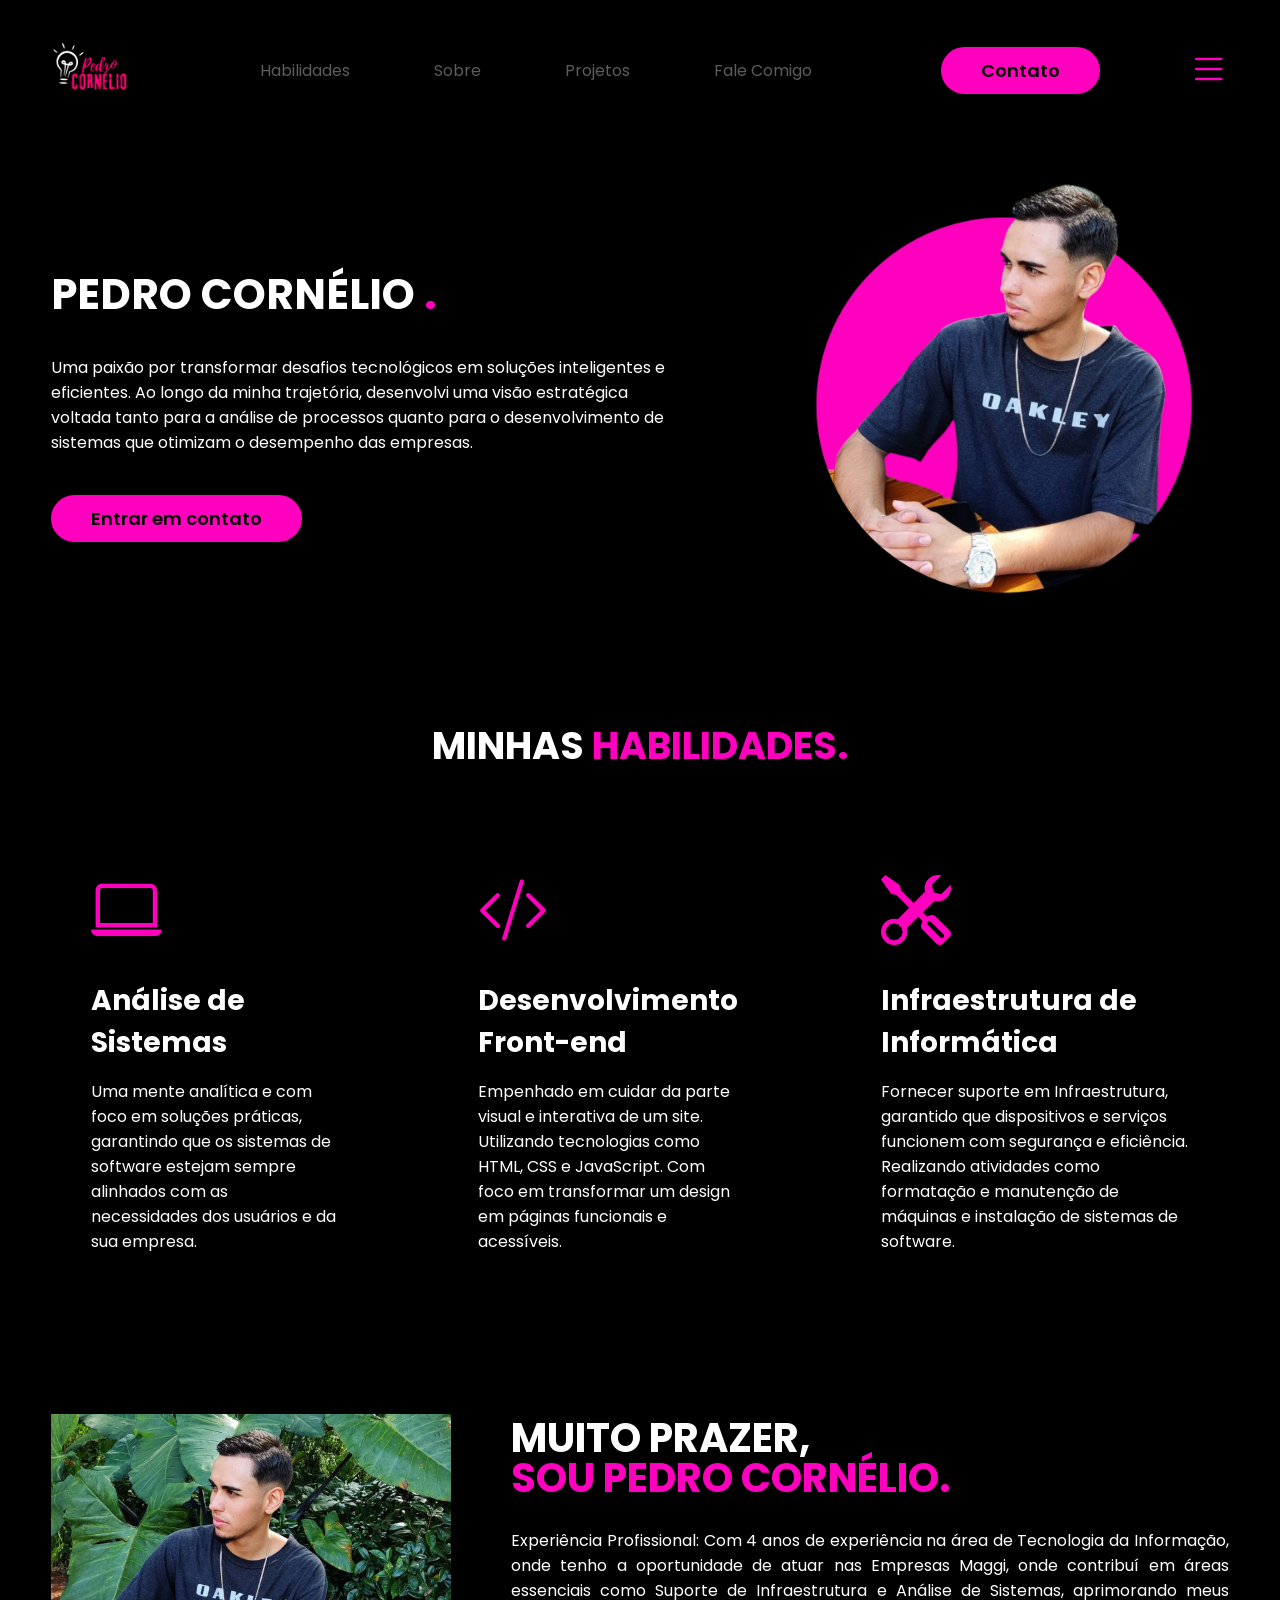
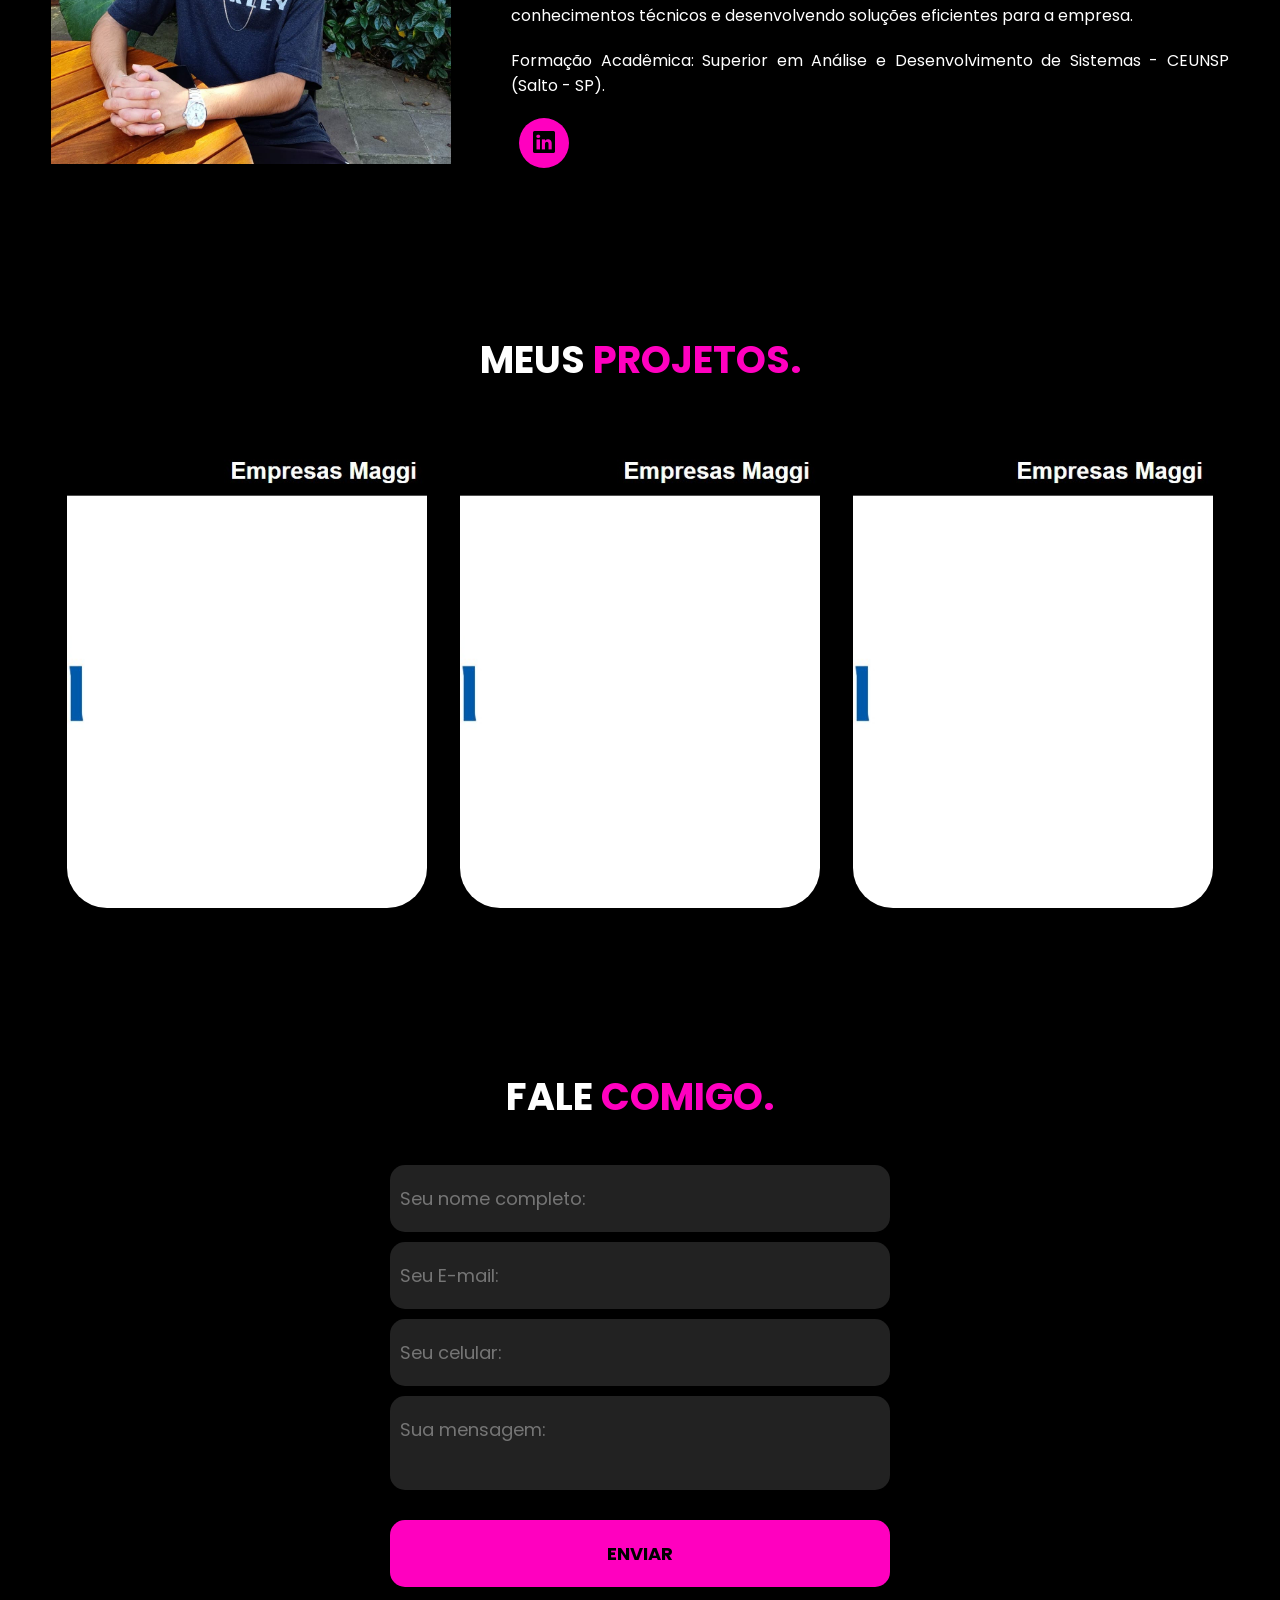
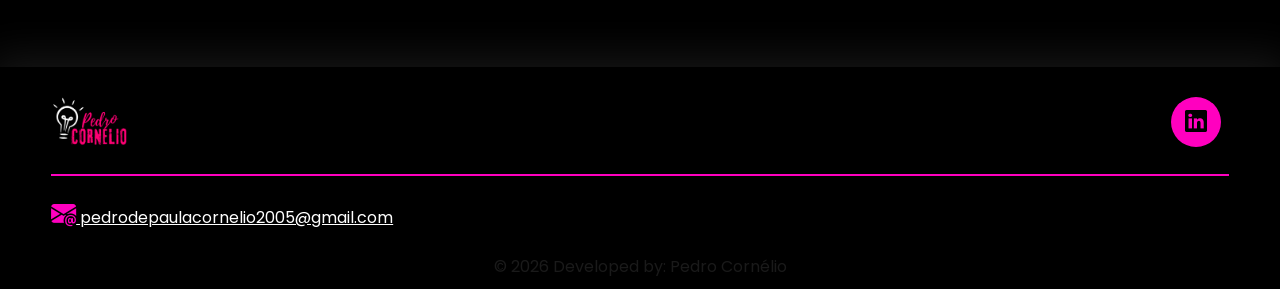
<file: index.html>
<!DOCTYPE html>
<html lang="pt-BR">
	<head>
		<meta charset="UTF-8" />
		<meta name="author" content="pedro"/>
        <meta name="viewport" content="width=device-width, initial-scale=1.0">

        <!-- Google Fonts -->
        <link rel="preconnect" href="https://fonts.googleapis.com">
        <link rel="preconnect" href="https://fonts.gstatic.com" crossorigin>
        <link href="https://fonts.googleapis.com/css2?family=Poppins:ital,wght@0,100;0,200;0,300;0,400;0,500;0,600;0,700;0,800;0,900;1,100;1,200;1,300;1,400;1,500;1,600;1,700;1,800;1,900&display=swap" rel="stylesheet">
        <!-- Google Fonts -->

        <!--Bootstrap-icons-->
        <link rel="stylesheet" href="https://cdn.jsdelivr.net/npm/bootstrap-icons@1.11.3/font/bootstrap-icons.min.css">
        <!--Bootstrap-icons-->

        <!--Estilo CSS-->
        <link rel="stylesheet" href="style.css">
        <!--Estilo CSS-->

        <script src="menu.js" defer></script>

		<title> Pedro Cornélio - Portfólio </title>
	</head>
	<body>

        <header>
            <div class="interface">
                <div class="logo">
                    <a href="#">
                        <img src="images/Logo Image.png" alt="Logo" height="50px" width="80px">
                    </a>
                </div><!--Logo-->

                <nav class="menu-desktop">
                    <ul>
                        <li><a href="#habilidades">Habilidades</a></li>
                        <li><a href="#sobre">Sobre</a></li>
                        <li><a href="#projetos">Projetos</a></li>
                        <li><a href="#falecomigo">Fale Comigo</a></li>
                    </ul>
                </nav>

                <div class="btn-contato">
                    <a href="Meus Contatos/Meus Contatos.html">
                        <button>Contato</button>
                    </a>
                </div>

                <div class="menu-mobile" id="menu-mobile">
                    <div class="btn-fechar">
                        <i class="bi bi-x-circle"></i>
                    </div> <!--btn-fechar-->

                    <nav>
                        <ul>
                            <li><a href="#habilidades">Habilidades</a></li>
                            <li><a href="#sobre">Sobre</a></li>
                            <li><a href="#projetos">Projetos</a></li>
                            <li><a href="#falecomigo">Fale Comigo</a></li>
                            <li><a href="Meus Contatos/Meus Contatos.html">Contato</a></li>
                        </ul>
                    </nav>
                </div> <!--menu-mobile-->

                <div class="btn-abrir-menu" id="btn-menu">
                    <i class="bi bi-list"></i>
                </div> <!--btn-abrir-menu-->

                <div class="overley-menu" id="overley-menu"></div> <!--overley-menu-->

            </div><!--interface-->
        </header>

        <main>
            <section id="inicio" class="topo-do-site">
                <div class="interface">
                    <div class="flex">
                        <div class="txt-topo-site">
                            <h1>PEDRO CORNÉLIO <span>.</span></h1>
                            <p>Uma paixão por transformar desafios tecnológicos em soluções inteligentes e eficientes. Ao longo da minha trajetória, desenvolvi uma visão estratégica voltada tanto para a análise de processos quanto para o desenvolvimento de sistemas que otimizam o desempenho das empresas.</p>

                            <div class="btn-contato">
                                <a href="Meus Contatos/Meus Contatos.html">
                                    <button>Entrar em contato</button>
                                </a>
                            </div>
                        </div> <!--txt-topo-site-->

                        <div class="img-topo-site">
                            <img src="images/Perfil.jpeg" alt="Foto de Perfil" height="450px" width="450px">
                        </div> <!--imagem-topo-site-->
                    </div> <!--flex-->
                </div> <!--Interface-->
            </section> <!--topo-do-site-->

            <section id="habilidades" class="especialidades">
                <div class="interface">
                    <h2 class="titulo">MINHAS <span>HABILIDADES.</span></h2>
                    <div class="flex">
                        <div class="especialidades-box">
                            <i class="bi bi-laptop"></i>
                            <h3>Análise de Sistemas</h3>
                            <p>Uma mente analítica e com foco em soluções práticas, garantindo que os sistemas de software estejam sempre alinhados com as necessidades dos usuários e da sua empresa.</p>
                        </div> <!--especialidades-box-->

                        <div class="especialidades-box">
                            <i class="bi bi-code-slash"></i>
                            <h3>Desenvolvimento Front-end</h3>
                            <p>Empenhado em cuidar da parte visual e interativa de um site. Utilizando tecnologias como HTML, CSS e JavaScript. Com foco em transformar um design em páginas funcionais e acessíveis.</p>
                        </div> <!--especialidades-box-->

                        <div class="especialidades-box">
                            <i class="bi bi-tools"></i>
                            <h3>Infraestrutura de Informática</h3>
                            <p>Fornecer suporte em Infraestrutura, garantido que dispositivos e serviços funcionem com segurança e eficiência. Realizando atividades como formatação e manutenção de máquinas e instalação de sistemas de software.</p>
                        </div> <!--especialidades-box-->
                    </div> <!--flex-->
                </div> <!--Interface-->
            </section> <!--especialidades-->

            <section id="sobre" class="sobre">
                <div class="iterface">
                    <div class="flex">
                        <div class="img-sobre">
                            <img src="images/Foto Apresentacao.jpeg" alt="Foto de Apresentação" height="350px" width="400px">
                        </div> <!--img-sobre-->

                        <div class="txt-sobre">
                            <h2>MUITO PRAZER, <span>SOU PEDRO CORNÉLIO.</span></h2>
                            <p>Experiência Profissional: Com 4 anos de experiência na área de Tecnologia da Informação, onde tenho a oportunidade de atuar nas Empresas Maggi, onde contribuí em áreas essenciais como Suporte de Infraestrutura e Análise de Sistemas, aprimorando meus conhecimentos técnicos e desenvolvendo soluções eficientes para a empresa.</p>
                            <p>Formação Acadêmica: Superior em Análise e Desenvolvimento de Sistemas - CEUNSP (Salto - SP).</p>
                            
                            <div class="btn-social">
                                <a href="https://www.linkedin.com/in/pedro-de-paula-corn%C3%A9lio-4421122bb/" target="_blank">
                                    <button><i class="bi bi-linkedin"></i></button>
                                </a>
                            </div>
                        </div> <!--txt-sobre-->
                    </div> <!--flex-->
                </div> <!--interface-->
            </section> <!--sobre-->

            <section id="projetos" class="portfolio">
                <div class="iterface">
                    <h2 class="titulo">MEUS <span>PROJETOS.</span></h2>
                    <div class="flex">
                        <a href="Meus Projetos/Agenda Telefonica/Agenda Telefonica.html" target="_blank">
                            <div class="img-port" style="background-image: url(images/Projeto\ Menu\ Lateral.jpg);">
                                <div class="overlay">Menu Lateral</div>
                            </div>
                        </a>
                        <a href="Meus Projetos/Agenda Telefonica/Agenda Telefonica.html" target="_blank">
                            <div class="img-port" style="background-image: url(images/Projeto\ Menu\ Lateral.jpg);">
                                <div class="overlay">Menu Lateral</div>
                            </div>
                        </a>
                        <a href="Meus Projetos/Agenda Telefonica/Agenda Telefonica.html" target="_blank">
                            <div class="img-port" style="background-image: url(images/Projeto\ Menu\ Lateral.jpg);">
                                <div class="overlay">Menu Lateral</div>
                            </div>
                        </a>
                    </div> <!--flex-->
                </div> <!--iterface-->
            </section> <!--portfolio-->

            <section id="falecomigo" class="formulario">
                <div class="iterface">
                    <h2 class="titulo">FALE <span>COMIGO.</span></h2>

                    <form action="https://formsubmit.co/pedrodepaulacornelio2005@gmail.com" method="POST">
                        <input type="text" name="nome" placeholder="Seu nome completo:" required>
                        <input type="email" name="email" placeholder="Seu E-mail:" required>
                        <input type="text" name="celular" placeholder="Seu celular:">
                        <textarea name="mensagem" placeholder="Sua mensagem:" required></textarea>

                        <div class="btn-enviar">
                            <input type="submit" value="ENVIAR">
                        </div>
                    </form>
                </div> <!--iterface-->
            </section> <!--formulario-->
        </main>

        <footer>
            <div class="interface">
                <div class="line-footer">
                    <div class="flex">
                        <div class="logo-footer">
                            <a href="#inicio">
                                <img src="images/Logo Image.png" alt="Logo Footer" height="50px" width="80px">
                            </a>
                        </div> <!--logo-footer-->

                        <div class="btn-social">
                            <a href="https://www.linkedin.com/in/pedro-de-paula-corn%C3%A9lio-4421122bb/" target="_blank">
                                <button><i class="bi bi-linkedin"></i></button>
                            </a>
                        </div> <!--btn-social-->
                    </div> <!--flex-->
                </div> <!--line-footer-->

                <div class="line-footer borda">
                    <p><i class="bi bi-envelope-at-fill"></i><a href="mailto:pedrodepaulacornelio2005@gmail.com"> pedrodepaulacornelio2005@gmail.com</a></p>
                </div> <!--line-footer-->

                <p class="footer-desc">© 2026 Developed by: Pedro Cornélio</p>
            </div> <!--iterface-->
        </footer>

	</body>
</html>
</file>
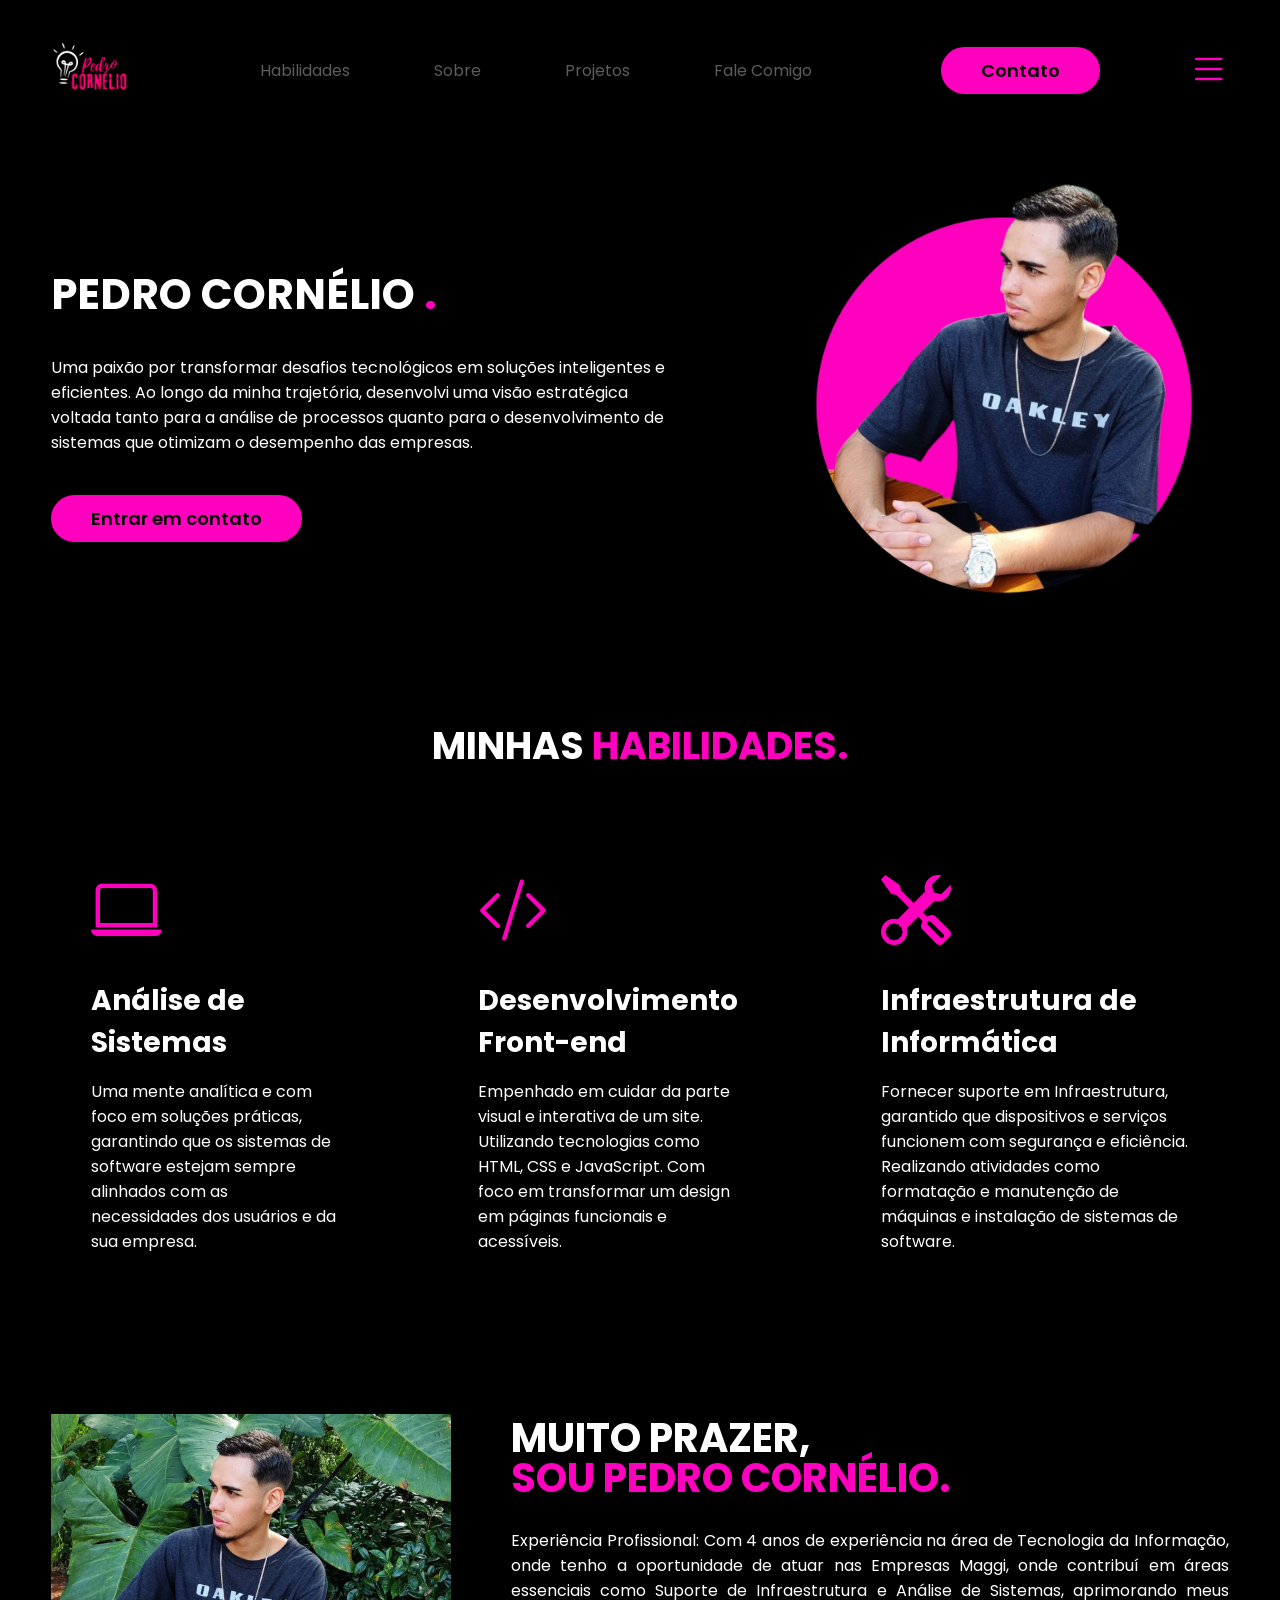
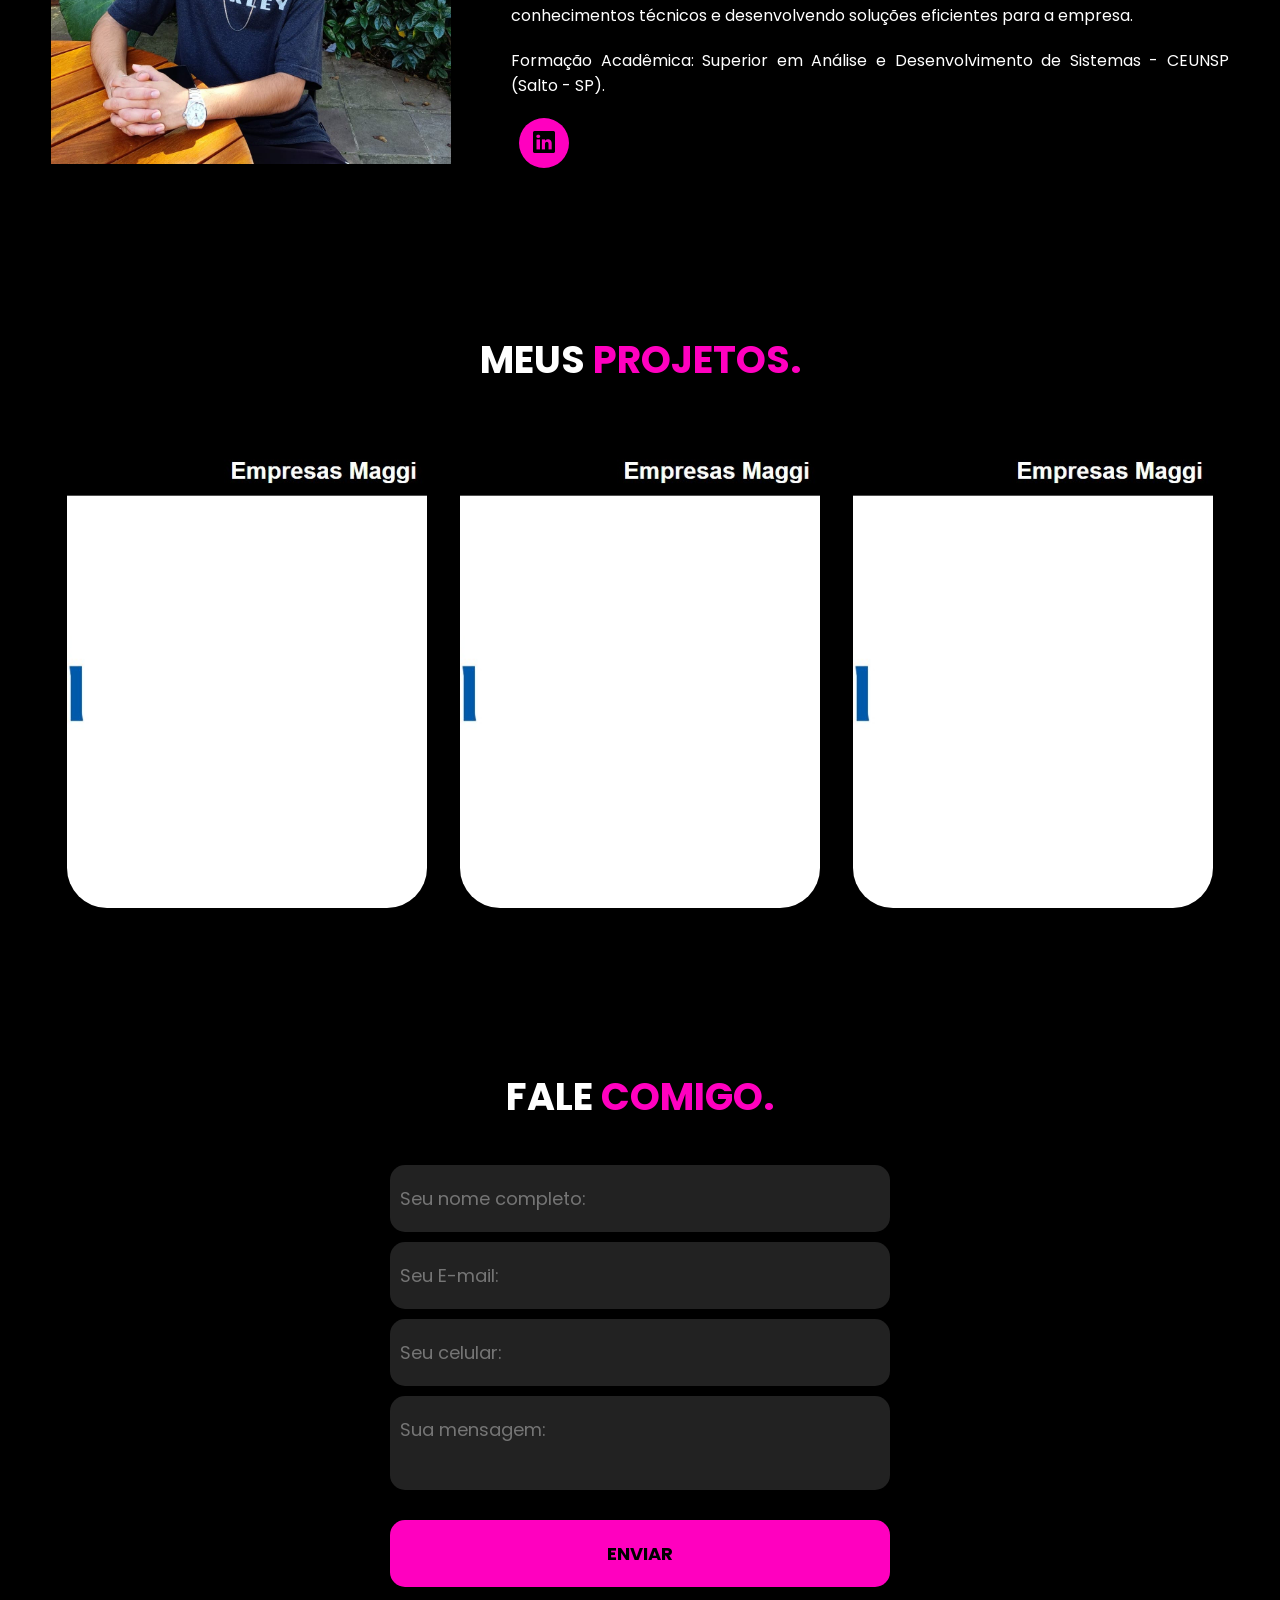
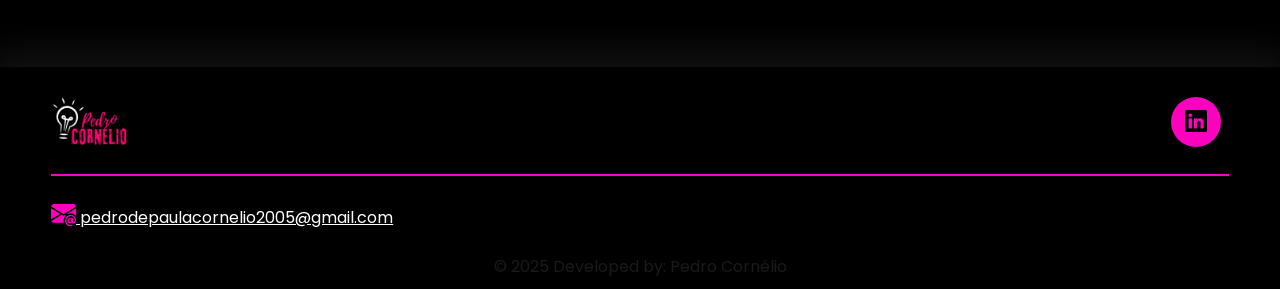
<file: Portfolio.html>
<!DOCTYPE html>
<html lang="pt-BR">
	<head>
		<meta charset="UTF-8" />
		<meta name="author" content="pedro"/>
        <!-- Google Fonts -->
        <link rel="preconnect" href="https://fonts.googleapis.com">
        <link rel="preconnect" href="https://fonts.gstatic.com" crossorigin>
        <link href="https://fonts.googleapis.com/css2?family=Poppins:ital,wght@0,100;0,200;0,300;0,400;0,500;0,600;0,700;0,800;0,900;1,100;1,200;1,300;1,400;1,500;1,600;1,700;1,800;1,900&display=swap" rel="stylesheet">
        <!-- Google Fonts -->

        <!--Bootstrap-icons-->
        <link rel="stylesheet" href="https://cdn.jsdelivr.net/npm/bootstrap-icons@1.11.3/font/bootstrap-icons.min.css">
        <!--Bootstrap-icons-->

        <!--Estilo CSS-->
        <link rel="stylesheet" href="style.css">
        <!--Estilo CSS-->

        <script src="menu.js" defer></script>

		<title> Pedro Cornélio - Portfólio </title>
	</head>
	<body>

        <header>
            <div class="interface">
                <div class="logo">
                    <a href="#">
                        <img src="images/Logo Image.png" alt="Logo" height="50px" width="80px">
                    </a>
                </div><!--Logo-->

                <nav class="menu-desktop">
                    <ul>
                        <li><a href="#habilidades">Habilidades</a></li>
                        <li><a href="#sobre">Sobre</a></li>
                        <li><a href="#projetos">Projetos</a></li>
                        <li><a href="#falecomigo">Fale Comigo</a></li>
                    </ul>
                </nav>

                <div class="btn-contato">
                    <a href="Meus Contatos/Meus Contatos.html">
                        <button>Contato</button>
                    </a>
                </div>

                <div class="menu-mobile" id="menu-mobile">
                    <div class="btn-fechar">
                        <i class="bi bi-x-circle"></i>
                    </div> <!--btn-fechar-->

                    <nav>
                        <ul>
                            <li><a href="#habilidades">Habilidades</a></li>
                            <li><a href="#sobre">Sobre</a></li>
                            <li><a href="#projetos">Projetos</a></li>
                            <li><a href="#falecomigo">Fale Comigo</a></li>
                            <li><a href="Meus Contatos/Meus Contatos.html">Contato</a></li>
                        </ul>
                    </nav>
                </div> <!--menu-mobile-->

                <div class="btn-abrir-menu" id="btn-menu">
                    <i class="bi bi-list"></i>
                </div> <!--btn-abrir-menu-->

                <div class="overley-menu" id="overley-menu"></div> <!--overley-menu-->

            </div><!--interface-->
        </header>

        <main>
            <section id="inicio" class="topo-do-site">
                <div class="interface">
                    <div class="flex">
                        <div class="txt-topo-site">
                            <h1>PEDRO CORNÉLIO <span>.</span></h1>
                            <p>Uma paixão por transformar desafios tecnológicos em soluções inteligentes e eficientes. Ao longo da minha trajetória, desenvolvi uma visão estratégica voltada tanto para a análise de processos quanto para o desenvolvimento de sistemas que otimizam o desempenho das empresas.</p>

                            <div class="btn-contato">
                                <a href="Meus Contatos/Meus Contatos.html">
                                    <button>Entrar em contato</button>
                                </a>
                            </div>
                        </div> <!--txt-topo-site-->

                        <div class="img-topo-site">
                            <img src="images/Perfil.jpeg" alt="Foto de Perfil" height="450px" width="450px">
                        </div> <!--imagem-topo-site-->
                    </div> <!--flex-->
                </div> <!--Interface-->
            </section> <!--topo-do-site-->

            <section id="habilidades" class="especialidades">
                <div class="interface">
                    <h2 class="titulo">MINHAS <span>HABILIDADES.</span></h2>
                    <div class="flex">
                        <div class="especialidades-box">
                            <i class="bi bi-laptop"></i>
                            <h3>Análise de Sistemas</h3>
                            <p>Uma mente analítica e com foco em soluções práticas, garantindo que os sistemas de software estejam sempre alinhados com as necessidades dos usuários e da sua empresa.</p>
                        </div> <!--especialidades-box-->

                        <div class="especialidades-box">
                            <i class="bi bi-code-slash"></i>
                            <h3>Desenvolvimento Front-end</h3>
                            <p>Empenhado em cuidar da parte visual e interativa de um site. Utilizando tecnologias como HTML, CSS e JavaScript. Com foco em transformar um design em páginas funcionais e acessíveis.</p>
                        </div> <!--especialidades-box-->

                        <div class="especialidades-box">
                            <i class="bi bi-tools"></i>
                            <h3>Infraestrutura de Informática</h3>
                            <p>Fornecer suporte em Infraestrutura, garantido que dispositivos e serviços funcionem com segurança e eficiência. Realizando atividades como formatação e manutenção de máquinas e instalação de sistemas de software.</p>
                        </div> <!--especialidades-box-->
                    </div> <!--flex-->
                </div> <!--Interface-->
            </section> <!--especialidades-->

            <section id="sobre" class="sobre">
                <div class="iterface">
                    <div class="flex">
                        <div class="img-sobre">
                            <img src="images/Foto Apresentacao.jpeg" alt="Foto de Apresentação" height="350px" width="400px">
                        </div> <!--img-sobre-->

                        <div class="txt-sobre">
                            <h2>MUITO PRAZER, <span>SOU PEDRO CORNÉLIO.</span></h2>
                            <p>Experiência Profissional: Com 4 anos de experiência na área de Tecnologia da Informação, onde tenho a oportunidade de atuar nas Empresas Maggi, onde contribuí em áreas essenciais como Suporte de Infraestrutura e Análise de Sistemas, aprimorando meus conhecimentos técnicos e desenvolvendo soluções eficientes para a empresa.</p>
                            <p>Formação Acadêmica: Superior em Análise e Desenvolvimento de Sistemas - CEUNSP (Salto - SP).</p>
                            
                            <div class="btn-social">
                                <a href="https://www.linkedin.com/in/pedro-de-paula-corn%C3%A9lio-4421122bb/" target="_blank">
                                    <button><i class="bi bi-linkedin"></i></button>
                                </a>
                            </div>
                        </div> <!--txt-sobre-->
                    </div> <!--flex-->
                </div> <!--interface-->
            </section> <!--sobre-->

            <section id="projetos" class="portfolio">
                <div class="iterface">
                    <h2 class="titulo">MEUS <span>PROJETOS.</span></h2>
                    <div class="flex">
                        <a href="Meus Projetos/Agenda Telefonica/Agenda Telefonica.html" target="_blank">
                            <div class="img-port" style="background-image: url(images/Projeto\ Menu\ Lateral.jpg);">
                                <div class="overlay">Menu Lateral</div>
                            </div>
                        </a>
                        <a href="Meus Projetos/Agenda Telefonica/Agenda Telefonica.html" target="_blank">
                            <div class="img-port" style="background-image: url(images/Projeto\ Menu\ Lateral.jpg);">
                                <div class="overlay">Menu Lateral</div>
                            </div>
                        </a>
                        <a href="Meus Projetos/Agenda Telefonica/Agenda Telefonica.html" target="_blank">
                            <div class="img-port" style="background-image: url(images/Projeto\ Menu\ Lateral.jpg);">
                                <div class="overlay">Menu Lateral</div>
                            </div>
                        </a>
                    </div> <!--flex-->
                </div> <!--iterface-->
            </section> <!--portfolio-->

            <section id="falecomigo" class="formulario">
                <div class="iterface">
                    <h2 class="titulo">FALE <span>COMIGO.</span></h2>

                    <form action="https://formsubmit.co/pedrodepaulacornelio2005@gmail.com" method="POST">
                        <input type="text" name="nome" placeholder="Seu nome completo:" required>
                        <input type="email" name="email" placeholder="Seu E-mail:" required>
                        <input type="text" name="celular" placeholder="Seu celular:">
                        <textarea name="mensagem" placeholder="Sua mensagem:" required></textarea>

                        <div class="btn-enviar">
                            <input type="submit" value="ENVIAR">
                        </div>
                    </form>
                </div> <!--iterface-->
            </section> <!--formulario-->
        </main>

        <footer>
            <div class="interface">
                <div class="line-footer">
                    <div class="flex">
                        <div class="logo-footer">
                            <a href="#inicio">
                                <img src="images/Logo Image.png" alt="Logo Footer" height="50px" width="80px">
                            </a>
                        </div> <!--logo-footer-->

                        <div class="btn-social">
                            <a href="https://www.linkedin.com/in/pedro-de-paula-corn%C3%A9lio-4421122bb/" target="_blank">
                                <button><i class="bi bi-linkedin"></i></button>
                            </a>
                        </div> <!--btn-social-->
                    </div> <!--flex-->
                </div> <!--line-footer-->

                <div class="line-footer borda">
                    <p><i class="bi bi-envelope-at-fill"></i><a href="mailto:pedrodepaulacornelio2005@gmail.com"> pedrodepaulacornelio2005@gmail.com</a></p>
                </div> <!--line-footer-->

                <p class="footer-desc">© 2025 Developed by: Pedro Cornélio</p>
            </div> <!--iterface-->
        </footer>

	</body>
</html>
</file>
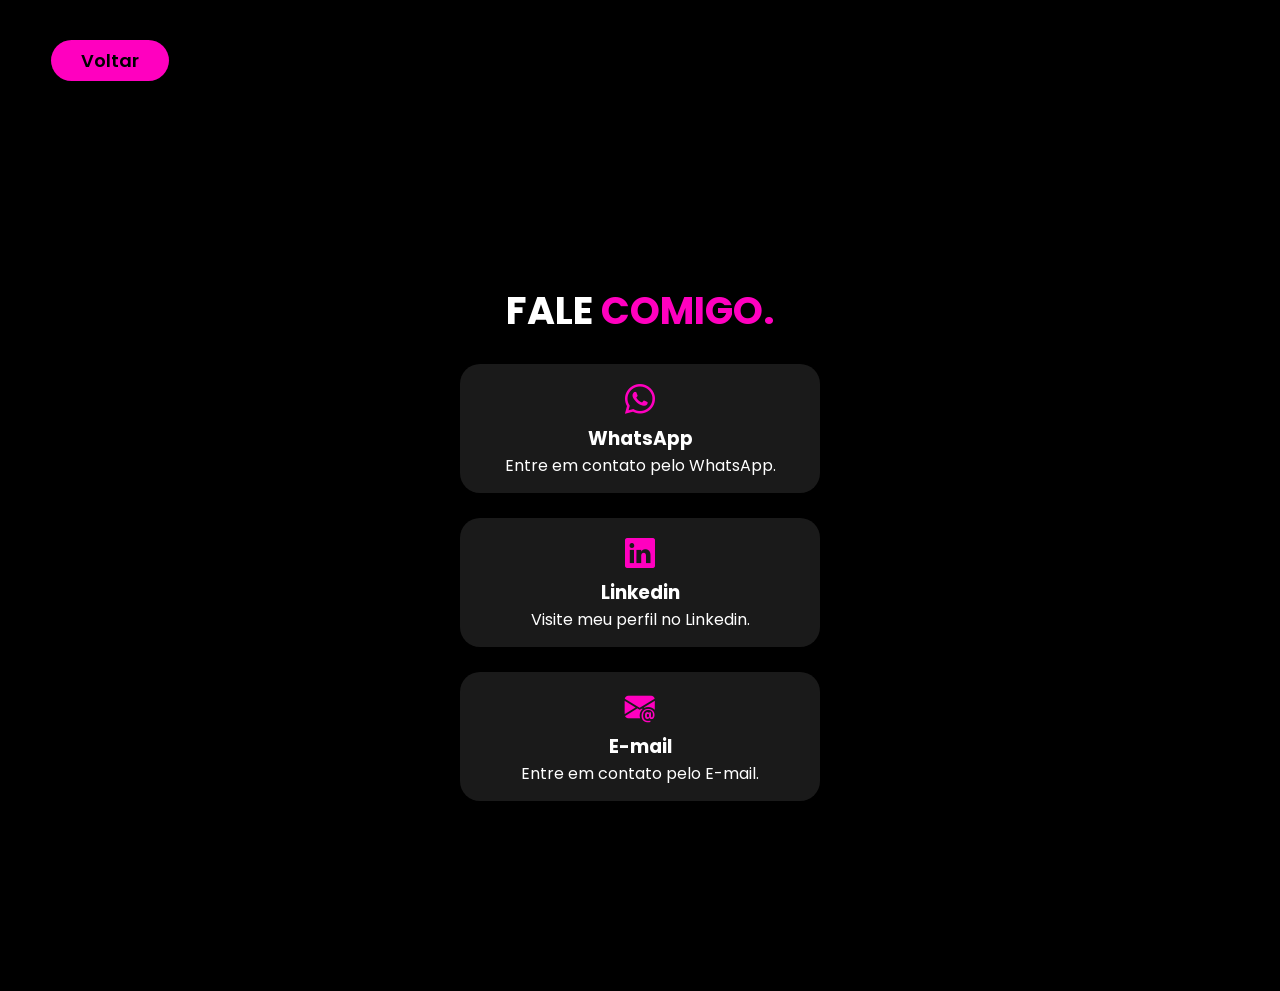
<file: Meus Contatos/Meus Contatos.html>
<!DOCTYPE html>
<html lang="pt-BR">
	<head>
		<meta charset="UTF-8" />
		<meta name="author" content="pedro"/>
        <meta name="viewport" content="width=device-width, initial-scale=1.0">

        <!--Google Fonts-->
        <link rel="preconnect" href="https://fonts.googleapis.com">
        <link rel="preconnect" href="https://fonts.gstatic.com" crossorigin>
        <link href="https://fonts.googleapis.com/css2?family=Poppins:ital,wght@0,100;0,200;0,300;0,400;0,500;0,600;0,700;0,800;0,900;1,100;1,200;1,300;1,400;1,500;1,600;1,700;1,800;1,900&display=swap" rel="stylesheet">
        <!--Google Fonts-->

        <!--Bootstrap-icons-->
        <link rel="stylesheet" href="https://cdn.jsdelivr.net/npm/bootstrap-icons@1.11.3/font/bootstrap-icons.min.css">
        <!--Bootstrap-icons-->

        <!-- Estilo CSS -->
        <link rel="stylesheet" href="style.css">
        <!-- Estilo CSS -->
		<title> Fale Comigo </title>
	</head>
	<body>

        <header>
            <div class="btn-voltar">
                <button type="button" onclick="history.back()">Voltar</button>
            </div>
            
        </header>

        <main>
            <section class="contatos">
                <div class="interface">
                    <div class="flex">
                        <h2 class="titulo">FALE <span>COMIGO.</span></h2>
                        
                        <div class="contatos-box">
                            <a href="5511951556336" class="link" target="_blank">
                                <i class="bi bi-whatsapp"></i>
                                <h3>WhatsApp</h3>
                                <p>Entre em contato pelo WhatsApp.</p>
                            </a>
                        </div> <!--contatos-box-->

                        <div class="contatos-box">
                            <a href="https://www.linkedin.com/in/pedro-de-paula-corn%C3%A9lio-4421122bb/" class="link" target="_blank">
                                <i class="bi bi-linkedin"></i>
                                <h3>Linkedin</h3>
                                <p>Visite meu perfil no Linkedin.</p>
                            </a>
                        </div> <!--contatos-box-->

                        <div class="contatos-box">
                            <a href="mailto:pedrodepaulacornelio2005@gmail.com" class="link" target="_blank">
                                <i class="bi bi-envelope-at-fill"></i>
                                <h3>E-mail</h3>
                                <p>Entre em contato pelo E-mail.</p>
                            </a>
                        </div> <!--contatos-box-->
                    </div> <!--flex-->
                </div> <!--Interface-->
            </section> <!--contatos-->
        </main>

	</body>
</html>
</file>
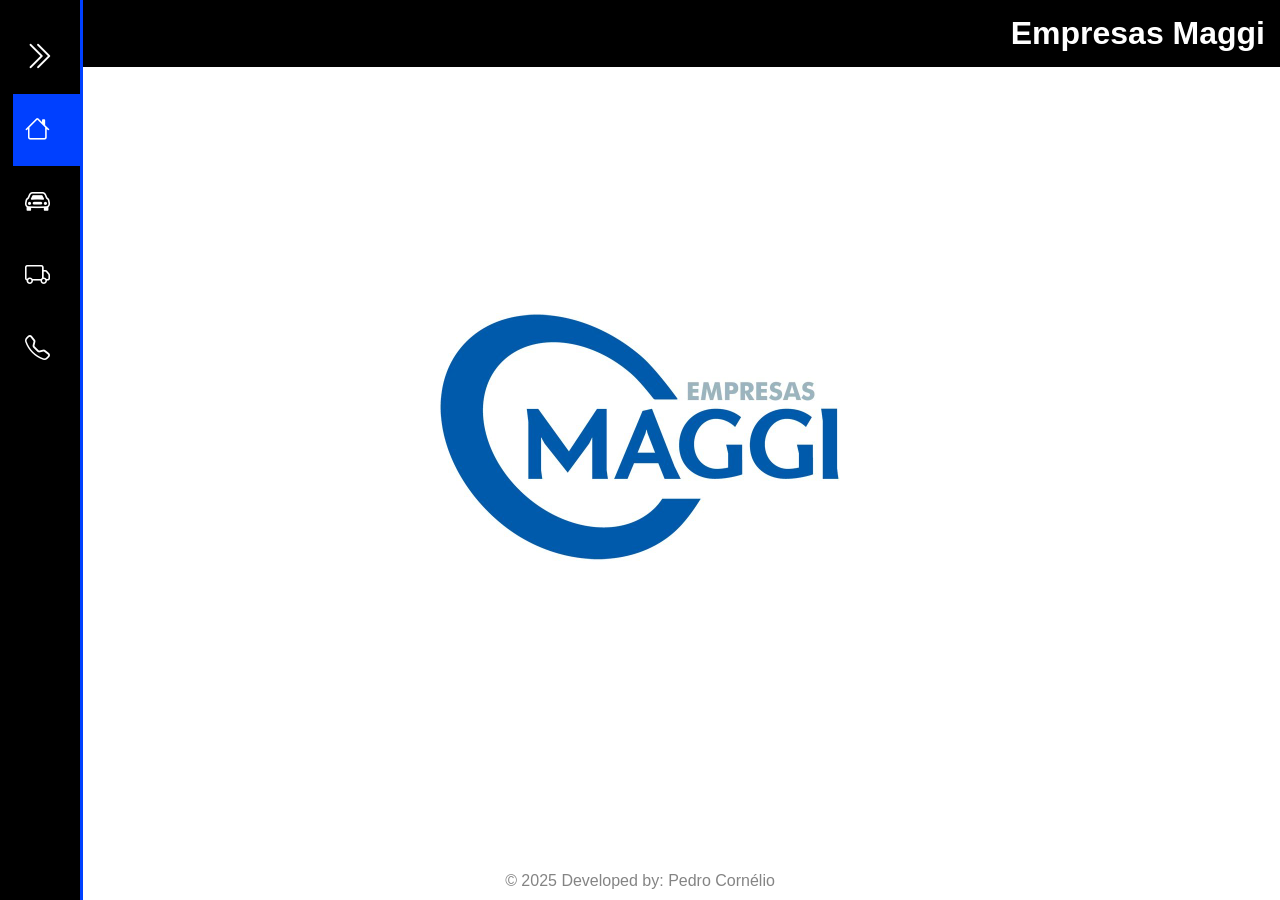
<file: Meus Projetos/Agenda Telefonica/Agenda Telefonica.html>
<!DOCTYPE html>
<html lang="pt-BR">
	<head>
		<meta charset="UTF-8" />
		<meta name="author" content="pedro"/>
		<title> Agenda Telefonica </title>

		<link rel="stylesheet" href="https://cdn.jsdelivr.net/npm/bootstrap-icons@1.11.3/font/bootstrap-icons.min.css">
	</head>
	<style>
		*{
			margin: 0;
			padding: 0;
			box-sizing: border-box;
			font-family: 'Outfit', sans-serif;
		}

		body{
			height: 100vh;
		}

		nav.menu-lateral{
			width: 80px;
			height: 100%;
			background-color: black;
			padding: 40px 0 40px 1%;
			box-shadow: 3px 0 0 #0040FF;

			position: fixed;
			top: 0;
			left: 0;
			overflow: hidden;
			transition: .5s;
		}

		nav.menu-lateral.expandir{
			width: 300px;
		}

		.btn-expandir{
			width: 100%;
			padding-left: 10px;
			margin-bottom: 20px; /* espaço abaixo do botão */
		}

		.btn-expandir > i{
			color: #fff;
			font-size: 30px;
			cursor: pointer;
		}

		ul{
			height: 100%;
			list-style-type: none;
		}

		ul li.item-menu{
			transform: .2s;
		}

		ul li.ativo{
			background-color: #0040FF;
		}

		ul li.item-menu:hover{
			background: #0040FF;
		}

		ul li.item-menu a{
			color: #fff;
			text-decoration: none;
			font-size: 20px;
			padding: 20px 4%;
			display: flex;
			margin-bottom: 1px;
			line-height: 30px;
		}

		ul li.item-menu a .txt-link{
			margin-left: 0px;
			transition: .5s;
			opacity: 0;
		}

		nav.menu-lateral.expandir .txt-link{
			margin-left: 40px;
			opacity: 1;
		}

		ul li.item-menu a .icon > i{
			font-size: 25px;
			margin-left: 10px;
		}

		header{
			background-color: black;
			color: #fff;
			padding: 15px;
		}

		img {
			max-width: 50%;
			height: auto;
			margin: 20px auto 0 auto; /* top, right, bottom, left */
			display: block;
		}

		.container {
			display: flex;
			justify-content: center; /* Centraliza horizontalmente */
			align-items: center;     /* Centraliza verticalmente */
			height: 80vh;           /* Ocupa 100% da altura da tela */
		}

		footer {
            background-color: transparent;
            color: #848484;
            text-align: center;
            padding: 10px;
            position: fixed;
            bottom: 0;
            width: 100%;
        }
	</style>
	<body>

        <nav class="menu-lateral"> <!--Menu Lateral-->
			
            <div class="btn-expandir"> <!--btn expandir-->
				<i class="bi bi-chevron-double-right" id="btn-exp"></i>
			</div>

			<ul>
				<li class="item-menu ativo">
					<a href="Agenda Telefonica.html">
						<span class="icon"><i class="bi bi-house"></i></span>
						<span class="txt-link">Home</span>
					</a>
				</li>
				<li class="item-menu">
					<a href="Automoveis.html">
						<span class="icon"><i class="bi bi-car-front"></i></i></span>
						<span class="txt-link">Automóveis</span>
					</a>
				</li>
				<li class="item-menu">
					<a href="Caminhoes.html">
						<span class="icon"><i class="bi bi-truck"></i></i></span>
						<span class="txt-link">Caminhões</span>
					</a>
				</li>
				<li class="item-menu">
					<a href="Outros.html">
						<span class="icon"><i class="bi bi-telephone"></i></i></span>
						<span class="txt-link">Outros</span>
					</a>
				</li>
			</ul>

        </nav>

		<script src="Menu JavaScript.js"></script>

		<header>
			<h1 align="right">Empresas Maggi</h1>
		</header>

		<div class="container">
			<img src="Logoempresasmaggi.jpg" alt="Logo Empresas Maggi">
		</div>

		<footer>
			<p>© 2025 Developed by: Pedro Cornélio</p>
		</footer>
	</body>
</html>
</file>
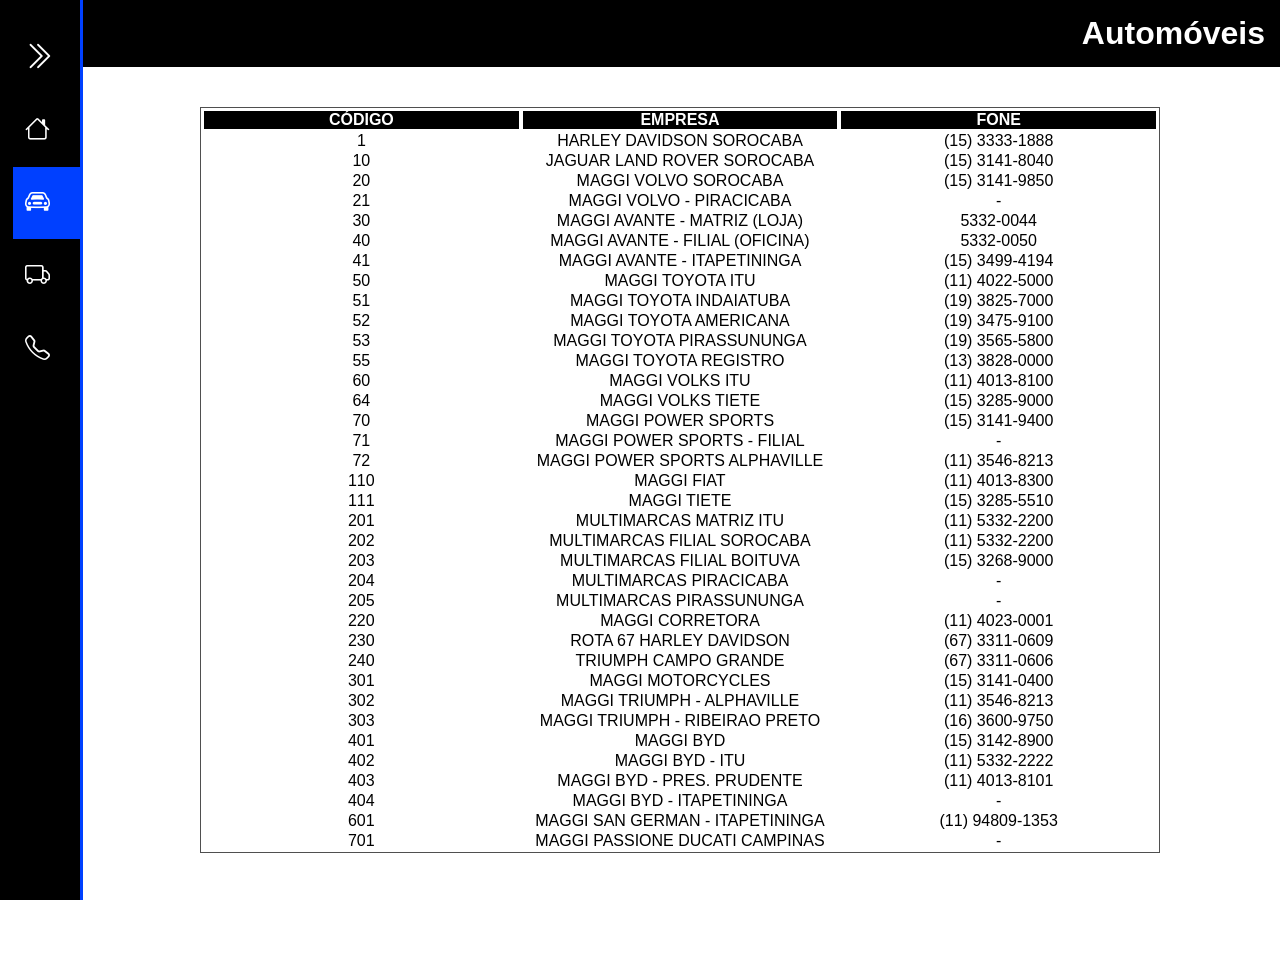
<file: Meus Projetos/Agenda Telefonica/Automoveis.html>
<!DOCTYPE html>
<html lang="pt-BR">
	<head>
		<meta charset="UTF-8" />
		<meta name="author" content="pedro"/>
		<title> Agenda Telefonica </title>

		<link rel="stylesheet" href="https://cdn.jsdelivr.net/npm/bootstrap-icons@1.11.3/font/bootstrap-icons.min.css">
	</head>
	<style>
		*{
			margin: 0;
			padding: 0;
			box-sizing: border-box;
			font-family: 'Outfit', sans-serif;
		}

		body{
			height: 100vh;
		}

		nav.menu-lateral{
			width: 80px;
			height: 100%;
			background-color: black;
			padding: 40px 0 40px 1%;
			box-shadow: 3px 0 0 #0040FF;

			position: fixed;
			top: 0;
			left: 0;
			overflow: hidden;
			transition: .5s;
		}

		nav.menu-lateral.expandir{
			width: 300px;
		}

		.btn-expandir{
			width: 100%;
			padding-left: 10px;
			margin-bottom: 20px; /* espaço abaixo do botão */
		}

		.btn-expandir > i{
			color: #fff;
			font-size: 30px;
			cursor: pointer;
		}

		ul{
			height: 100%;
			list-style-type: none;
		}

		ul li.item-menu{
			transform: .2s;
		}

		ul li.ativo{
			background-color: #0040FF;
		}

		ul li.item-menu:hover{
			background: #0040FF;
		}

		ul li.item-menu a{
			color: #fff;
			text-decoration: none;
			font-size: 20px;
			padding: 20px 4%;
			display: flex;
			margin-bottom: 1px;
			line-height: 30px;
		}

		ul li.item-menu a .txt-link{
			margin-left: 0px;
			transition: .5s;
			opacity: 0;
		}

		nav.menu-lateral.expandir .txt-link{
			margin-left: 40px;
			opacity: 1;
		}

		ul li.item-menu a .icon > i{
			font-size: 25px;
			margin-left: 10px;
		}

		header{
			background-color: black;
			color: #fff;
			padding: 15px;
		}

        /* Estilos para a tabela */
		table {
			border: solid 1px;
			width: 80%; /* Diminui a largura da tabela para que ela não ocupe toda a tela */
			margin: 20px auto; /* Centraliza a tabela e adiciona espaçamento */
			color: #4F4F4F;
		}

        td {
            text-align: center;
            width: 30%;
            color: black;
            border: solid 0px;
            background-color: white;
        }

        th {
            text-align: center;
            color: white;
            border: solid 1px;
            background-color: black;
        }

        main {
            display: flex;
            justify-content: center;
            align-items: center;
            min-height: calc(100vh - 60px); /* Ajusta altura levando em conta o footer */
            padding: 20px 0 80px; /* Deixa um espaço extra embaixo para não encostar no footer */
            margin-left: 80px; /* Compensa o menu lateral fixo */
            transition: margin-left 0.5s;
        }

        nav.menu-lateral.expandir ~ main {
            margin-left: 300px; /* Ajuste se o menu expandir */
        }
	</style>
	<body>

        <nav class="menu-lateral"> <!--Menu Lateral-->
			
            <div class="btn-expandir"> <!--btn expandir-->
				<i class="bi bi-chevron-double-right" id="btn-exp"></i>
			</div>

			<ul>
				<li class="item-menu">
					<a href="Agenda Telefonica.html">
						<span class="icon"><i class="bi bi-house"></i></span>
						<span class="txt-link">Home</span>
					</a>
				</li>
				<li class="item-menu ativo">
					<a href="Automoveis.html">
						<span class="icon"><i class="bi bi-car-front"></i></i></span>
						<span class="txt-link">Automóveis</span>
					</a>
				</li>
				<li class="item-menu">
					<a href="Caminhoes.html">
						<span class="icon"><i class="bi bi-truck"></i></i></span>
						<span class="txt-link">Caminhões</span>
					</a>
				</li>
				<li class="item-menu">
					<a href="Outros.html">
						<span class="icon"><i class="bi bi-telephone"></i></i></span>
						<span class="txt-link">Outros</span>
					</a>
				</li>
			</ul>

        </nav>

		<script src="Menu JavaScript.js"></script>

		<header>
			<h1 align="right">Automóveis</h1>
		</header>

        <main>
            <table>
                <tr>
                    <th> CÓDIGO </th>
                    <th> EMPRESA </th>
                    <th> FONE </th>
                </tr>
                <tr>
                    <td> 1 </td>
                    <td> HARLEY DAVIDSON SOROCABA </td>
                    <td> (15) 3333-1888 </td>
                </tr>
                <tr>
                    <td> 10 </td>
                    <td> JAGUAR LAND ROVER SOROCABA </td>
                    <td> (15) 3141-8040 </td>
                </tr>
                <tr>
                    <td> 20 </td>
                    <td> MAGGI VOLVO SOROCABA </td>
                    <td> (15) 3141-9850 </td>
                </tr>
                <tr>
                    <td> 21 </td>
                    <td> MAGGI VOLVO - PIRACICABA</td>
                    <td> - </td>
                </tr>
                <tr>
                    <td> 30 </td>
                    <td> MAGGI AVANTE - MATRIZ (LOJA) </td>
                    <td> 5332-0044 </td>
                </tr>
                <tr>
                    <td> 40 </td>
                    <td> MAGGI AVANTE - FILIAL (OFICINA) </td>
                    <td> 5332-0050 </td>
                </tr>
                <tr>
                    <td> 41 </td>
                    <td> MAGGI AVANTE - ITAPETININGA </td>
                    <td> (15) 3499-4194 </td>
                </tr>
                <tr>
                    <td> 50 </td>
                    <td> MAGGI TOYOTA ITU </td>
                    <td> (11) 4022-5000 </td>
                </tr>
                <tr>
                    <td> 51 </td>
                    <td> MAGGI TOYOTA INDAIATUBA </td>
                    <td> (19) 3825-7000 </td>
                </tr>
                <tr>
                    <td> 52 </td>
                    <td> MAGGI TOYOTA AMERICANA </td>
                    <td> (19) 3475-9100 </td>
                </tr>
                <tr>
                    <td> 53 </td>
                    <td> MAGGI TOYOTA PIRASSUNUNGA </td>
                    <td> (19) 3565-5800 </td>
                </tr>
                <tr>
                    <td> 55 </td>
                    <td> MAGGI TOYOTA REGISTRO </td>
                    <td> (13) 3828-0000 </td>
                </tr>
                <tr>
                    <td> 60 </td>
                    <td> MAGGI VOLKS ITU </td>
                    <td> (11) 4013-8100 </td>
                </tr>
                <tr>
                    <td> 64 </td>
                    <td> MAGGI VOLKS TIETE </td>
                    <td> (15) 3285-9000 </td>
                </tr>
                <tr>
                    <td> 70 </td>
                    <td> MAGGI POWER SPORTS </td>
                    <td> (15) 3141-9400 </td>
                </tr>
                <tr>
                    <td> 71 </td>
                    <td> MAGGI POWER SPORTS - FILIAL </td>
                    <td> - </td>
                </tr>
                <tr>
                    <td> 72 </td>
                    <td> MAGGI POWER SPORTS ALPHAVILLE </td>
                    <td> (11) 3546-8213 </td>
                </tr>
                <tr>
                    <td> 110 </td>
                    <td> MAGGI FIAT </td>
                    <td> (11) 4013-8300 </td>
                </tr>
                <tr>
                    <td> 111 </td>
                    <td> MAGGI TIETE </td>
                    <td> (15) 3285-5510 </td>
                </tr>
                <tr>
                    <td> 201 </td>
                    <td> MULTIMARCAS MATRIZ ITU </td>
                    <td> (11) 5332-2200 </td>
                </tr>
                <tr>
                    <td> 202 </td>
                    <td> MULTIMARCAS FILIAL SOROCABA </td>
                    <td> (11) 5332-2200 </td>
                </tr>
                <tr>
                    <td> 203 </td>
                    <td> MULTIMARCAS FILIAL BOITUVA </td>
                    <td> (15) 3268-9000 </td>
                </tr>
                <tr>
                    <td> 204 </td>
                    <td> MULTIMARCAS PIRACICABA </td>
                    <td> - </td>
                </tr>
                <tr>
                    <td> 205 </td>
                    <td> MULTIMARCAS PIRASSUNUNGA </td>
                    <td> - </td>
                </tr>
                <tr>
                    <td> 220 </td>
                    <td> MAGGI CORRETORA </td>
                    <td> (11) 4023-0001 </td>
                </tr>
                <tr>
                    <td> 230 </td>
                    <td> ROTA 67 HARLEY DAVIDSON </td>
                    <td> (67) 3311-0609 </td>
                </tr>
                <tr>
                    <td> 240 </td>
                    <td> TRIUMPH CAMPO GRANDE </td>
                    <td> (67) 3311-0606 </td>
                </tr>
                <tr>
                    <td> 301 </td>
                    <td> MAGGI MOTORCYCLES </td>
                    <td> (15) 3141-0400 </td>
                </tr>
                <tr>
                    <td> 302 </td>
                    <td> MAGGI TRIUMPH - ALPHAVILLE </td>
                    <td> (11) 3546-8213 </td>
                </tr>
                <tr>
                    <td> 303 </td>
                    <td> MAGGI TRIUMPH - RIBEIRAO PRETO </td>
                    <td> (16) 3600-9750 </td>
                </tr>
                <tr>
                    <td> 401 </td>
                    <td> MAGGI BYD </td>
                    <td> (15) 3142-8900 </td>
                </tr>
                <tr>
                    <td> 402 </td>
                    <td> MAGGI BYD - ITU </td>
                    <td> (11) 5332-2222 </td>
                </tr>
                <tr>
                    <td> 403 </td>
                    <td> MAGGI BYD - PRES. PRUDENTE </td>
                    <td> (11) 4013-8101 </td>
                </tr>
                <tr>
                    <td> 404 </td>
                    <td> MAGGI BYD - ITAPETININGA </td>
                    <td> - </td>
                </tr>
                <tr>
                    <td> 601 </td>
                    <td> MAGGI SAN GERMAN - ITAPETININGA</td>
                    <td> (11) 94809-1353 </td>
                </tr>
                <tr>
                    <td> 701 </td>
                    <td> MAGGI PASSIONE DUCATI CAMPINAS </td>
                    <td> - </td>
                </tr>
            </table>
        </main>
	</body>
</html>
</file>
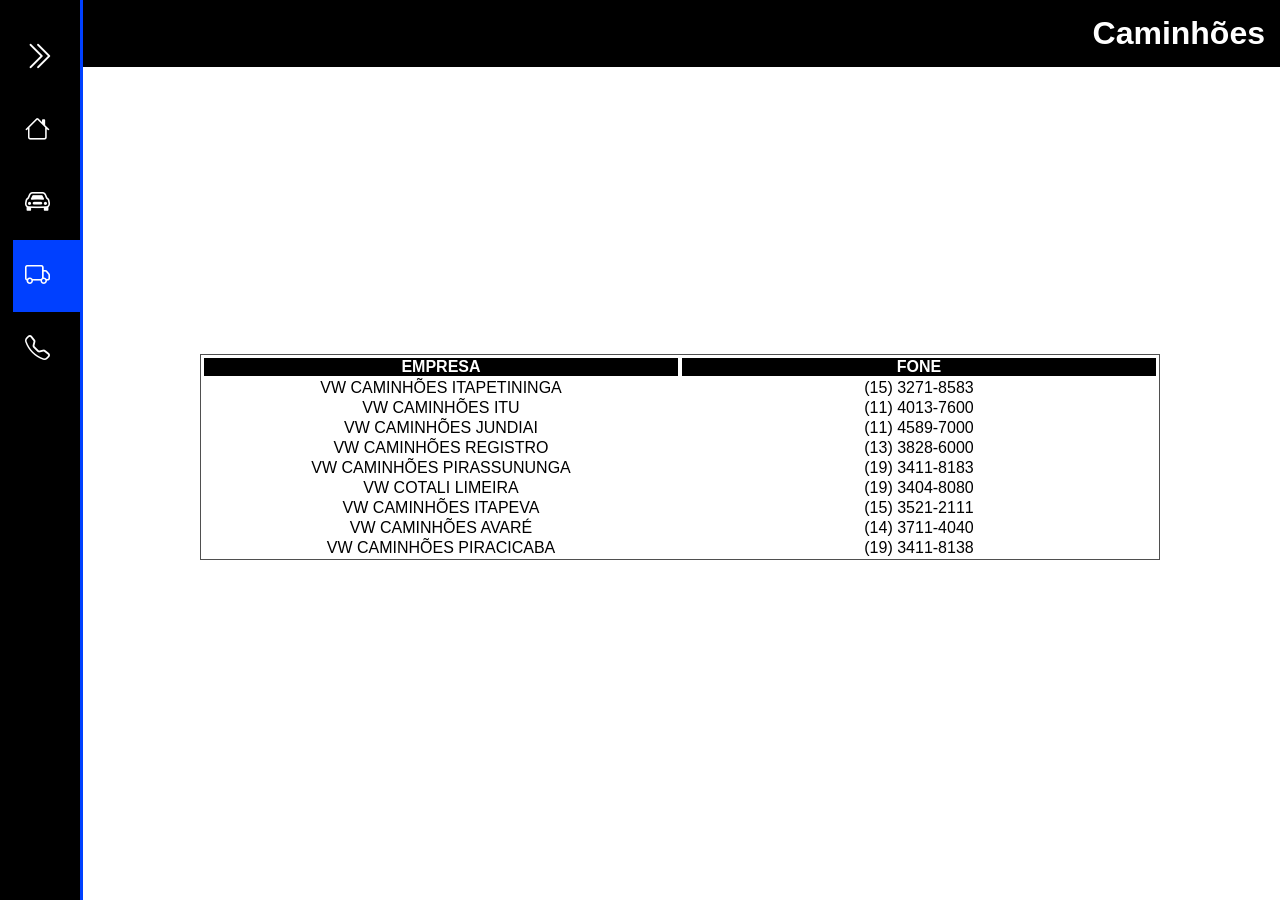
<file: Meus Projetos/Agenda Telefonica/Caminhoes.html>
<!DOCTYPE html>
<html lang="pt-BR">
	<head>
		<meta charset="UTF-8" />
		<meta name="author" content="pedro"/>
		<title> Agenda Telefonica </title>

		<link rel="stylesheet" href="https://cdn.jsdelivr.net/npm/bootstrap-icons@1.11.3/font/bootstrap-icons.min.css">
	</head>
	<style>
		*{
			margin: 0;
			padding: 0;
			box-sizing: border-box;
			font-family: 'Outfit', sans-serif;
		}

		body{
			height: 100vh;
		}

		nav.menu-lateral{
			width: 80px;
			height: 100%;
			background-color: black;
			padding: 40px 0 40px 1%;
			box-shadow: 3px 0 0 #0040FF;

			position: fixed;
			top: 0;
			left: 0;
			overflow: hidden;
			transition: .5s;
		}

		nav.menu-lateral.expandir{
			width: 300px;
		}

		.btn-expandir{
			width: 100%;
			padding-left: 10px;
			margin-bottom: 20px; /* espaço abaixo do botão */
		}

		.btn-expandir > i{
			color: #fff;
			font-size: 30px;
			cursor: pointer;
		}

		ul{
			height: 100%;
			list-style-type: none;
		}

		ul li.item-menu{
			transform: .2s;
		}

		ul li.ativo{
			background-color: #0040FF;
		}

		ul li.item-menu:hover{
			background: #0040FF;
		}

		ul li.item-menu a{
			color: #fff;
			text-decoration: none;
			font-size: 20px;
			padding: 20px 4%;
			display: flex;
			margin-bottom: 1px;
			line-height: 30px;
		}

		ul li.item-menu a .txt-link{
			margin-left: 0px;
			transition: .5s;
			opacity: 0;
		}

		nav.menu-lateral.expandir .txt-link{
			margin-left: 40px;
			opacity: 1;
		}

		ul li.item-menu a .icon > i{
			font-size: 25px;
			margin-left: 10px;
		}

		header{
			background-color: black;
			color: #fff;
			padding: 15px;
		}

        /* Estilos para a tabela */
		table {
			border: solid 1px;
			width: 80%; /* Diminui a largura da tabela para que ela não ocupe toda a tela */
			margin: 20px auto; /* Centraliza a tabela e adiciona espaçamento */
			color: #4F4F4F;
		}

        td {
            text-align: center;
            width: 30%;
            color: black;
            border: solid 0px;
            background-color: white;
        }

        th {
            text-align: center;
            color: white;
            border: solid 1px;
            background-color: black;
        }

        main {
            display: flex;
            justify-content: center;
            align-items: center;
            min-height: calc(100vh - 60px); /* Ajusta altura levando em conta o footer */
            padding: 20px 0 80px; /* Deixa um espaço extra embaixo para não encostar no footer */
            margin-left: 80px; /* Compensa o menu lateral fixo */
            transition: margin-left 0.5s;
        }

        nav.menu-lateral.expandir ~ main {
            margin-left: 300px; /* Ajuste se o menu expandir */
        }
	</style>
	<body>

        <nav class="menu-lateral"> <!--Menu Lateral-->
			
            <div class="btn-expandir"> <!--btn expandir-->
				<i class="bi bi-chevron-double-right" id="btn-exp"></i>
			</div>

			<ul>
				<li class="item-menu">
					<a href="Agenda Telefonica.html">
						<span class="icon"><i class="bi bi-house"></i></span>
						<span class="txt-link">Home</span>
					</a>
				</li>
				<li class="item-menu">
					<a href="Automoveis.html">
						<span class="icon"><i class="bi bi-car-front"></i></i></span>
						<span class="txt-link">Automóveis</span>
					</a>
				</li>
				<li class="item-menu ativo">
					<a href="Caminhoes.html">
						<span class="icon"><i class="bi bi-truck"></i></i></span>
						<span class="txt-link">Caminhões</span>
					</a>
				</li>
				<li class="item-menu">
					<a href="Outros.html">
						<span class="icon"><i class="bi bi-telephone"></i></i></span>
						<span class="txt-link">Outros</span>
					</a>
				</li>
			</ul>

        </nav>

		<script src="Menu JavaScript.js"></script>

		<header>
			<h1 align="right">Caminhões</h1>
		</header>

        <main>
            <table>
                <tr>
                    <th> EMPRESA </th>
                    <th> FONE </th>
                </tr>
                <tr>
                    <td> VW CAMINHÕES ITAPETININGA </td>
                    <td> (15) 3271-8583 </td>
                </tr>
                <tr>
                    <td> VW CAMINHÕES ITU </td>
                    <td> (11) 4013-7600 </td>
                </tr>
                <tr>
                    <td> VW CAMINHÕES JUNDIAI </td>
                    <td> (11) 4589-7000 </td>
                </tr>
                <tr>
                    <td> VW CAMINHÕES REGISTRO </td>
                    <td> (13) 3828-6000 </td>
                </tr>
                <tr>
                    <td> VW CAMINHÕES PIRASSUNUNGA </td>
                    <td> (19) 3411-8183 </td>
                </tr>
                <tr>
                    <td> VW COTALI LIMEIRA </td>
                    <td> (19) 3404-8080 </td>
                </tr>
                <tr>
                    <td> VW CAMINHÕES ITAPEVA </td>
                    <td> (15) 3521-2111 </td>
                </tr>
                <tr>
                    <td> VW CAMINHÕES AVARÉ </td>
                    <td> (14) 3711-4040 </td>
                </tr>
                <tr>
                    <td> VW CAMINHÕES PIRACICABA </td>
                    <td> (19) 3411-8138 </td>
                </tr>
            </table>
        </main>
	</body>
</html>
</file>
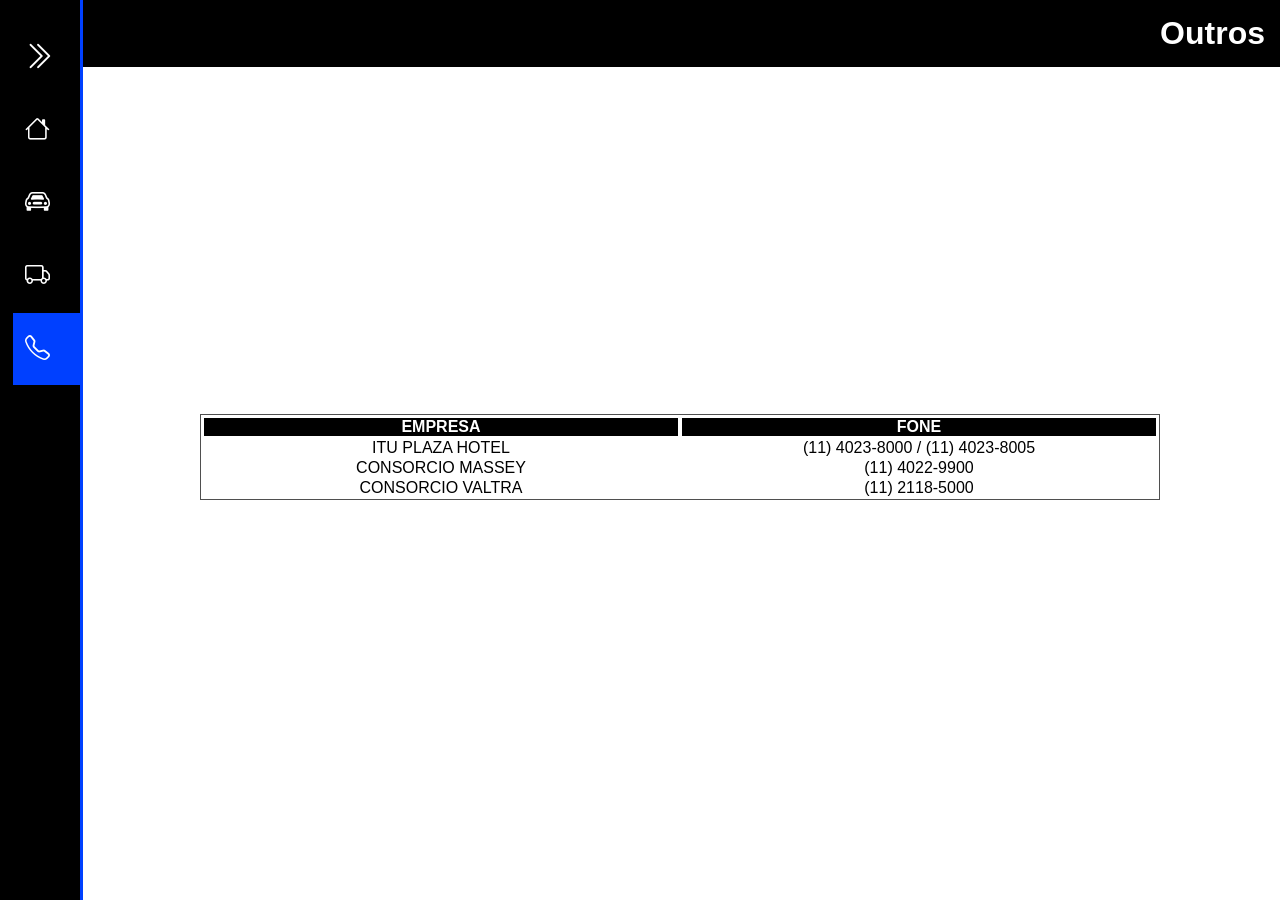
<file: Meus Projetos/Agenda Telefonica/Outros.html>
<!DOCTYPE html>
<html lang="pt-BR">
	<head>
		<meta charset="UTF-8" />
		<meta name="author" content="pedro"/>
		<title> Agenda Telefonica </title>

		<link rel="stylesheet" href="https://cdn.jsdelivr.net/npm/bootstrap-icons@1.11.3/font/bootstrap-icons.min.css">
	</head>
	<style>
		*{
			margin: 0;
			padding: 0;
			box-sizing: border-box;
			font-family: 'Outfit', sans-serif;
		}

		body{
			height: 100vh;
		}

		nav.menu-lateral{
			width: 80px;
			height: 100%;
			background-color: black;
			padding: 40px 0 40px 1%;
			box-shadow: 3px 0 0 #0040FF;

			position: fixed;
			top: 0;
			left: 0;
			overflow: hidden;
			transition: .5s;
		}

		nav.menu-lateral.expandir{
			width: 300px;
		}

		.btn-expandir{
			width: 100%;
			padding-left: 10px;
			margin-bottom: 20px; /* espaço abaixo do botão */
		}

		.btn-expandir > i{
			color: #fff;
			font-size: 30px;
			cursor: pointer;
		}

		ul{
			height: 100%;
			list-style-type: none;
		}

		ul li.item-menu{
			transform: .2s;
		}

		ul li.ativo{
			background-color: #0040FF;
		}

		ul li.item-menu:hover{
			background: #0040FF;
		}

		ul li.item-menu a{
			color: #fff;
			text-decoration: none;
			font-size: 20px;
			padding: 20px 4%;
			display: flex;
			margin-bottom: 1px;
			line-height: 30px;
		}

		ul li.item-menu a .txt-link{
			margin-left: 0px;
			transition: .5s;
			opacity: 0;
		}

		nav.menu-lateral.expandir .txt-link{
			margin-left: 40px;
			opacity: 1;
		}

		ul li.item-menu a .icon > i{
			font-size: 25px;
			margin-left: 10px;
		}

		header{
			background-color: black;
			color: #fff;
			padding: 15px;
		}

        /* Estilos para a tabela */
		table {
			border: solid 1px;
			width: 80%; /* Diminui a largura da tabela para que ela não ocupe toda a tela */
			margin: 20px auto; /* Centraliza a tabela e adiciona espaçamento */
			color: #4F4F4F;
		}

        td {
            text-align: center;
            width: 30%;
            color: black;
            border: solid 0px;
            background-color: white;
        }

        th {
            text-align: center;
            color: white;
            border: solid 1px;
            background-color: black;
        }

        main {
            display: flex;
            justify-content: center;
            align-items: center;
            min-height: calc(100vh - 60px); /* Ajusta altura levando em conta o footer */
            padding: 20px 0 80px; /* Deixa um espaço extra embaixo para não encostar no footer */
            margin-left: 80px; /* Compensa o menu lateral fixo */
            transition: margin-left 0.5s;
        }

        nav.menu-lateral.expandir ~ main {
            margin-left: 300px; /* Ajuste se o menu expandir */
        }
	</style>
	<body>

        <nav class="menu-lateral"> <!--Menu Lateral-->
			
            <div class="btn-expandir"> <!--btn expandir-->
				<i class="bi bi-chevron-double-right" id="btn-exp"></i>
			</div>

			<ul>
				<li class="item-menu">
					<a href="Agenda Telefonica.html">
						<span class="icon"><i class="bi bi-house"></i></span>
						<span class="txt-link">Home</span>
					</a>
				</li>
				<li class="item-menu">
					<a href="Automoveis.html">
						<span class="icon"><i class="bi bi-car-front"></i></i></span>
						<span class="txt-link">Automóveis</span>
					</a>
				</li>
				<li class="item-menu">
					<a href="Caminhoes.html">
						<span class="icon"><i class="bi bi-truck"></i></i></span>
						<span class="txt-link">Caminhões</span>
					</a>
				</li>
				<li class="item-menu ativo">
					<a href="Outros.html">
						<span class="icon"><i class="bi bi-telephone"></i></i></span>
						<span class="txt-link">Outros</span>
					</a>
				</li>
			</ul>

        </nav>

		<script src="Menu JavaScript.js"></script>

		<header>
			<h1 align="right">Outros</h1>
		</header>

        <main>
            <table>
                <tr>
                    <th> EMPRESA </th>
                    <th> FONE </th>
                </tr>
                <tr>
                    <td> ITU PLAZA HOTEL </td>
                    <td> (11) 4023-8000 / (11) 4023-8005 </td>
                </tr>
                <tr>
                    <td> CONSORCIO MASSEY</td>
                    <td> (11) 4022-9900 </td>
                </tr>
                <tr>
                    <td> CONSORCIO VALTRA </td>
                    <td> (11) 2118-5000 </td>
                </tr>
            </table>
        </main>
	</body>
</html>
</file>
<file: style.css>
/* Estilo Geral Página */
*{
    margin: 0;
    padding: 0;
    box-sizing: border-box;
    font-family: 'Poppins', sans-serif;
}

body{
    background-color: black;
    height: 100vh;
}

.interface{
    max-width: 1280px;
    margin: 0 auto;
}

.flex{
    display: flex;
}

.btn-contato button{
    padding: 10px 40px;
    font-size: 18px;
    font-weight: 600;
    background-color: #FF00BF;
    border: 0;
    border-radius: 30px;
    cursor: pointer;
    transition: .2s;
}

.btn-abrir-menu {
    cursor: pointer;
    transition: .2s;
    display: inline-block;
}

.btn-abrir-menu:hover {
    transform: scale(1.05);
}

.btn-abrir-menu:hover i {
    text-shadow: 0px 0px 8px #FF00BF;
}

.menu-mobile .btn-fechar {
    padding: 0;
    width: fit-content;
    margin: 20px 0%;
    background: transparent;
    border: none;
    cursor: pointer;
    transition: .2s;
    display: inline-block;
}

.menu-mobile .btn-fechar:hover {
    transform: scale(1.05);
}

.menu-mobile .btn-fechar:hover i {
    text-shadow: 0px 0px 8px #FF00BF;
}

h2.titulo{
    color: #fff;
    font-size: 38px;
    text-align: center;
}

h2.titulo span{
    color: #FF00BF;
}

button:hover, form .btn-enviar input:hover{
    box-shadow: 0px 0px 8px #FF00BF;
    transform: scale(1.05);
}

/* Rolagem suave entre as seções */
html {
    scroll-behavior: smooth;
}

/* Estilo do Cabeçalho */
header{
    padding: 40px 4%;
}

header > .interface{
    display: flex;
    align-items: center;
    justify-content: space-between;
}

header a{
    color: #5c5c5c;
    text-decoration: none;
    display: inline-block;
    transition: .2s;
}

header nav.menu-desktop a:hover{
    color: #fff;
    transform: scale(1.05);
}

header nav ul{
    list-style-type: none;
}

header nav.menu-desktop ul li{
    display: inline-block;
    padding: 0 40px;
}

/* Estilo do Menu Mobile */ 
.btn-abrir-menu i{
    color: #FF00BF;
    font-size: 40px;
}

.menu-mobile {
    box-shadow: -10px 0 40px rgba(255, 0, 191, 0.1);
    transition: .4s ease-in-out; /* Transição mais suave */
}

.menu-mobile{
    background-color: black;
    height: 100vh;
    position: fixed;
    top: 0;
    right: 0;
    z-index: 99999;
    width: 0%;
    overflow: hidden;
    transition: .5s;
}

.menu-mobile.abrir-menu{
    width: 280px; /* Tamanho fixo e adequado para celular */
}

.menu-mobile.abrir-menu ~ .overley-menu{
    display: block;
}

.menu-mobile .btn-fechar i{
    color: #FF00BF;
    font-size: 30px;
}

.menu-mobile .btn-fechar{
    padding: 20px 5%;
}

.menu-mobile nav ul {
    text-align: left; /* Mudou de right para left */
    padding: 20px 8%;
}

.menu-mobile nav ul li {
    margin-bottom: 8px; /* Novo */
}

.menu-mobile nav ul li a {
    color: #fff;
    font-size: 22px;
    font-weight: 400;
    padding: 15px 20px; /* Padding mais confortável */
    display: block;
    border-radius: 12px; /* Novo */
    transition: .2s;
    letter-spacing: 1px; /* Novo */
}

.menu-mobile nav ul li a:hover {
    background-color: #FF00BF;
    color: #000;
    transform: translateX(8px); /* Novo - efeito de deslocamento */
}

.overley-menu{
    background-color: rgba(0, 0, 0, 0.753);
    backdrop-filter: blur(3px); /* Novo - efeito de desfoque */
    width: 100%;
    height: 100%;
    position: fixed;
    top: 0;
    left: 0;
    z-index: 88888;
    display: none;
}

.menu-mobile .menu-footer {
    position: absolute;
    bottom: 40px;
    left: 0;
    width: 100%;
    padding: 0 8%;
    color: #555;
    font-size: 12px;
    text-align: center;
}

.menu-mobile .menu-footer .social-icons {
    display: flex;
    justify-content: center;
    gap: 15px;
    margin-bottom: 15px;
}

.menu-mobile .menu-footer .social-icons a {
    color: #FF00BF;
    font-size: 22px;
    transition: .2s;
}

.menu-mobile .menu-footer .social-icons a:hover {
    transform: scale(1.2);
    color: #fff;
}

/* Estilo do Topo do Site */
section.topo-do-site{
    padding: 40px 4%;
}

section.topo-do-site .flex{
    align-items: center;
    justify-content: center;
    gap: 90px;
}

.topo-do-site h1{
    color: #fff;
    font-size: 42px;
    line-height: 40px;
}

.topo-do-site .txt-topo-site h1 span{
    color: #FF00BF;
}

.topo-do-site .txt-topo-site p{
    color: #fff;
    margin: 40px 0px;
}

.topo-do-site .img-topo-site img{
    position: relative;
    animation: flutuar 2s ease-in-out infinite alternate;
}

@keyframes flutuar{
    0%{
        top: 0;
    }
    100%{
        top: 30px;
    }
}

/* Estilo das Especialidades */
section.especialidades{
    padding: 40px 4%;
}

section.especialidades .flex{
    gap: 60px;
}

.especialidades .especialidades-box{
    color: #fff;
    padding: 40px;
    border-radius: 20px;
    margin-top: 45px;
    transition: .2s;
}

.especialidades .especialidades-box:hover{
    transform: scale(1.05);
    box-shadow: 0 0 8px #ffffff70;
}

.especialidades .especialidades-box i{
    font-size: 70px;
    color: #FF00BF;
}

.especialidades .especialidades-box h3{
    font-size: 28px;
    margin: 15px 0;
}

/* Estilo do Sobre */
section.sobre{
    padding: 80px 4%;
}

section.sobre .flex{
    align-items: center;
    gap: 60px;
}

.sobre .txt-sobre{
    color: #fff;
}

.sobre .txt-sobre h2{
    font-size: 40px;
    line-height: 40px;
    margin-bottom: 30px;
}

.sobre .txt-sobre h2 span{
    color: #FF00BF;
    display: block;
}

.sobre .txt-sobre p{
    margin: 20px 0;
    text-align: justify;
}

.btn-social button{
    width: 50px;
    height: 50px;
    border-radius: 50%;
    border: none;
    background-color: #FF00BF;
    font-size: 22px;
    cursor: pointer;
    margin: 0 8px;
    transition: .2s;
}

/* Estilo do Portfólio */
section.portfolio{
    padding: 80px 4%;
}

section.portfolio .flex{
    justify-content: space-around;
    margin-top: 60px;
}

.img-port{
    width: 360px;
    height: 460px;
    background-size: cover;
    background-position: 100% 0%;
    transition: 3s;
    cursor: pointer;
    border-radius: 40px;
    position: relative;
}

.img-port:hover{
    background-position: 0% 100%;
}

.overlay{
    position: absolute;
    top: 0;
    left: 0;
    width: 100%;
    height: 100%;
    background-color: rgba(0, 0, 0, 0.651);
    border-radius: 40px;
    display: flex;
    align-items: center;
    justify-content: center;
    font-size: 25px;
    font-weight: 600;
    color: grey;
    opacity: 0;
    box-shadow: 0 0 8px #ffffff70;
}

.overlay:hover{
    opacity: 1;
}

/* Estilo do Formulário de Contato */
section.formulario{
    padding: 80px 4%;
}

form{
    max-width: 500px;
    margin: 0 auto;
    display: flex;
    justify-content: center;
    flex-direction: column;
    gap: 10px;
    margin-top: 40px;
}

form input, form textarea{
    width: 100%;
    background-color: rgba(128, 128, 128, 0.267);
    border: none;
    outline: none;
    padding: 20px 10px;
    border-radius: 15px;
    color: #fff;
    font-size: 18px;
}

form textarea{
    resize: none;
    max-height: 200px;
}

form .btn-enviar{
    margin-top: 20px;
    text-align: center;
}

form .btn-enviar input{
    background-color: #FF00BF;
    color: black;
    font-weight: 700;
    cursor: pointer;
    transition: .2s;
}

/* Estilo do Rodapé */
footer{
    padding: 10px 4%;
    box-shadow: 0 0 40px 10px #ffffff17;
}

footer .flex{
    justify-content: space-between;
}

footer .line-footer{
    padding: 20px 0;
}

.borda{
    border-top: 2px solid #FF00BF;
}

footer .line-footer p i{
    color: #FF00BF;
    font-size: 25px;
}

footer .line-footer p a{
    color: #fff;
}

.logo-footer:hover{
    cursor: pointer;
    transform: scale(1.05);
}

.footer-desc{
    color: rgba(128, 128, 128, 0.205);
    width: 100%;
    text-align: center;
}

/* Estilo Responsivo */
@media screen and (max-width: 1040px){

    /* Estilo Geral da Página */
    .flex{
        flex-direction: column-reverse;
    }

    h2.titulo{
        font-size: 34px;
        line-height: 30px;
    }

    .topo-do-site .img-topo-site img {
    max-width: 100%;
    }

    .img-sobre img {
    max-width: 100%;
    }

    /* Estilo Cabeçalho */
    .menu-desktop, .btn-contato{
        display: none;
    }

    /* Estilo Topo do Site */
    section.topo-do-site .flex{
        gap: 40px;
    }

    section.topo-do-site{
        padding: 20px 8%;
    }

    .topo-do-site h1{
        font-size: 34px;
    }

    .topo-do-site .img-topo-site {
        width: 100%;
        max-width: 100%;
        overflow: hidden;
    }

    .topo-do-site .img-topo-site img{
        width: 100%;
        height: auto;
        max-height: 400px;
        object-fit: cover;
        display: block;
    }

    /* Estilo das Especialidades */
    section.especialidades{
        padding: 40px 8%;
    }

    section.especialidades .flex{
        gap: 40px;
    }

    /* Estilo Sobre */
    section.sobre{
        padding: 80px 8%;
    }

    .sobre .flex{
        flex-direction: column;
    }

    .sobre .txt-sobre h2{
        font-size: 34px;
        line-height: 34px;
        text-align: center;
    }

    .btn-social{
        text-align: center;
    }

    .sobre .img-sobre {
        width: 100%;
        max-width: 100%;
        overflow: hidden;
    }

    .sobre .img-sobre img{
        width: 100%;
        height: auto;
        max-height: 400px;
        object-fit: cover;
        display: block;
    }

    /* Estilo Portfóliio */
    section.portfolio{
        padding: 80px 8%;
    }    

    .img-port{
        width: 100%;
        max-width: 360px;
        margin: 0 auto;
    }

    section.portfolio .flex{
        gap: 60px;
    }

    /* Estilo Rodapé */
    footer {
        padding: 5px 4%; /* Reduz o padding */
    }

    footer .flex {
        flex-direction: row; /* Mantém em linha no mobile */
        justify-content: space-between;
        align-items: center;
        gap: 10px; /* Espaço entre os elementos */
    }

    footer .line-footer {
        padding: 10px 0; /* Reduz o padding das linhas */
    }

    .logo-footer img {
        height: 30px; /* Reduz o tamanho da logo */
        width: auto;
    }

    .btn-social button {
        width: 35px; /* Botões menores */
        height: 35px;
        font-size: 16px;
    }

    footer .line-footer p {
        font-size: 12px; /* Texto menor */
    }

    footer .line-footer p i {
        font-size: 16px; /* Ícone menor */
    }

    .footer-desc {
        font-size: 10px; /* Texto de copyright menor */
        margin-top: 5px;
    }

    .borda {
        border-top: 1px solid #FF00BF; /* Borda mais fina */
    }
}
</file>
<file: Meus Contatos/style.css>
/* Estilo Geral Página */
*{
    margin: 0;
    padding: 0;
    box-sizing: border-box;
    font-family: 'Poppins', sans-serif;
}

body{
    background-color: black;
    height: 100vh;
}

.interface{
    max-width: 1280px;
    margin: 0 auto;
}

section.contatos h2.titulo {
    color: #fff;
    font-size: 38px;
    padding: 0;
}

section.contatos h2.titulo span {
    color: #FF00BF;
}

.btn-voltar button{
    padding: 7px 30px;
    font-size: 18px;
    font-weight: 600;
    background-color: #FF00BF;
    border: 0;
    border-radius: 30px;
    cursor: pointer;
    transition: .2s;
}

button:hover, form .btn-voltar input:hover{
    box-shadow: 0px 0px 8px #FF00BF;
    transform: scale(1.05);
}

/* Estilo do Cabeçalho */
header{
    padding: 40px 4% 10px;
}

/* Estilo Contatos */
section.contatos{
    padding: 10px 4%;
    display: flex;
    justify-content: center;
    align-items: center;
    text-align: center;
    height: 100vh;
}

section.contatos .flex{
    display: flex;
    flex-direction: column;
    align-items: center;
    gap: 15px;
}

.contatos .contatos-box{
    background-color: rgba(128, 128, 128, 0.205);
    color: #fff;
    width: 360px;
    padding: 15px;
    text-align: center;
    border-radius: 20px;
    margin-top: 10px;
    transition: .2s;
}

.contatos .contatos-box .link{
    color: #fff;
    text-decoration: none;
}

.contatos .contatos-box:hover{
    transform: scale(1.05);
    box-shadow: 0 0 8px #ffffff70;
}

.contatos .contatos-box i{
    font-size: 30px;
    color: #FF00BF;
    cursor: auto;
}

.contatos .contatos-box h2{
    font-size: 28px;
    margin: 15px 0;
}
</file>
